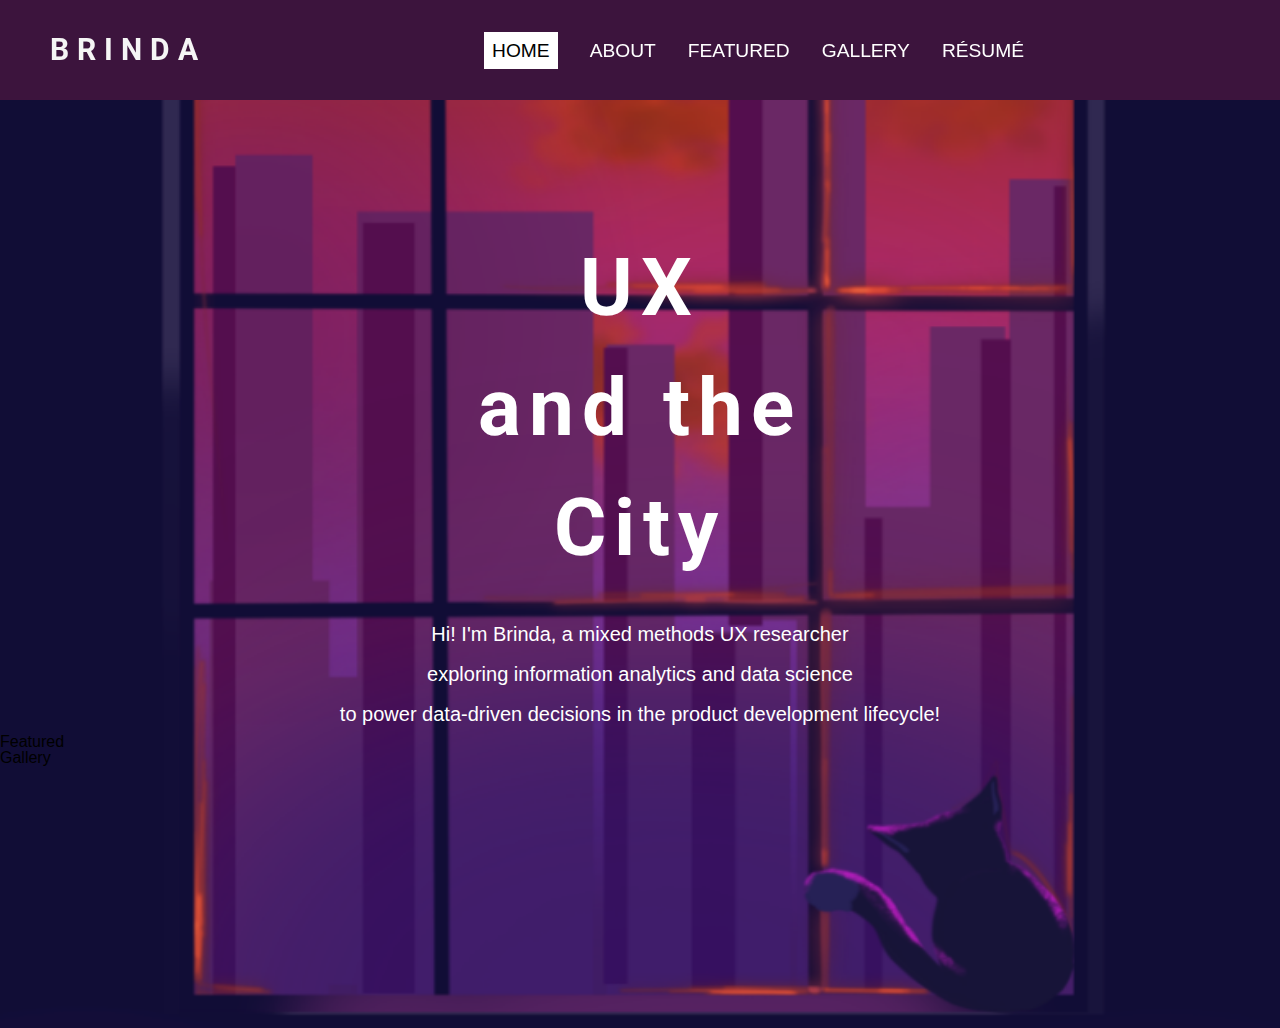
<file: index.html>
<!DOCTYPE html>
<html lang="en">
<head>
    <meta charset="UTF-8">
    <meta http-equiv="X-UA-Compatible" content="IE=edge">
    <meta name="viewport" content="width=device-width, initial-scale=1.0">
    <link rel="stylesheet" href="html5reset.css">
    <link rel="stylesheet" href="style.css">
    <link rel="preconnect" href="https://fonts.googleapis.com">
    <link rel="preconnect" href="https://fonts.gstatic.com" crossorigin>
    <link href="https://fonts.googleapis.com/css2?family=Poppins:wght@200;300;400;600&family=Roboto:wght@100;300;400;500&display=swap" rel="stylesheet">
    <title>Brinda Mehra</title>
</head>
<body>
    <header>
        <a href="#main" class="skip-nav-link">Skip to Main Content</a>
        <h1 class="logo">BRINDA</h1>
        <input type="checkbox" id="nav-toggle" class="nav-toggle">
        <nav>
            <ul>
                <li ><a href="index.html" class="active">Home</a></li>
                <li><a href="about.html">About</a></li>
                <li><a href="#">Featured</a></li>
                <li><a href="gallery.html">Gallery</a></li>
                <li><a href="#">Résumé</a></li>
            </ul>
        </nav>
        <label for="nav-toggle" class="nav-toggle-label">
           <span></span> 
        </label>
    </header>
    <main>
            <section class="indexbanner">
                <h1>UX <br> and the <br> City</h1>
                <p>Hi! I'm Brinda, a mixed methods UX researcher <br> exploring information analytics and data science <br> to power data-driven decisions in the product development lifecycle!</p>
                <div class="button">
                    <div>Featured</div>
                    <div>Gallery</div>
                </div>
            </section>
    </main>
</body>
</html>
</file>
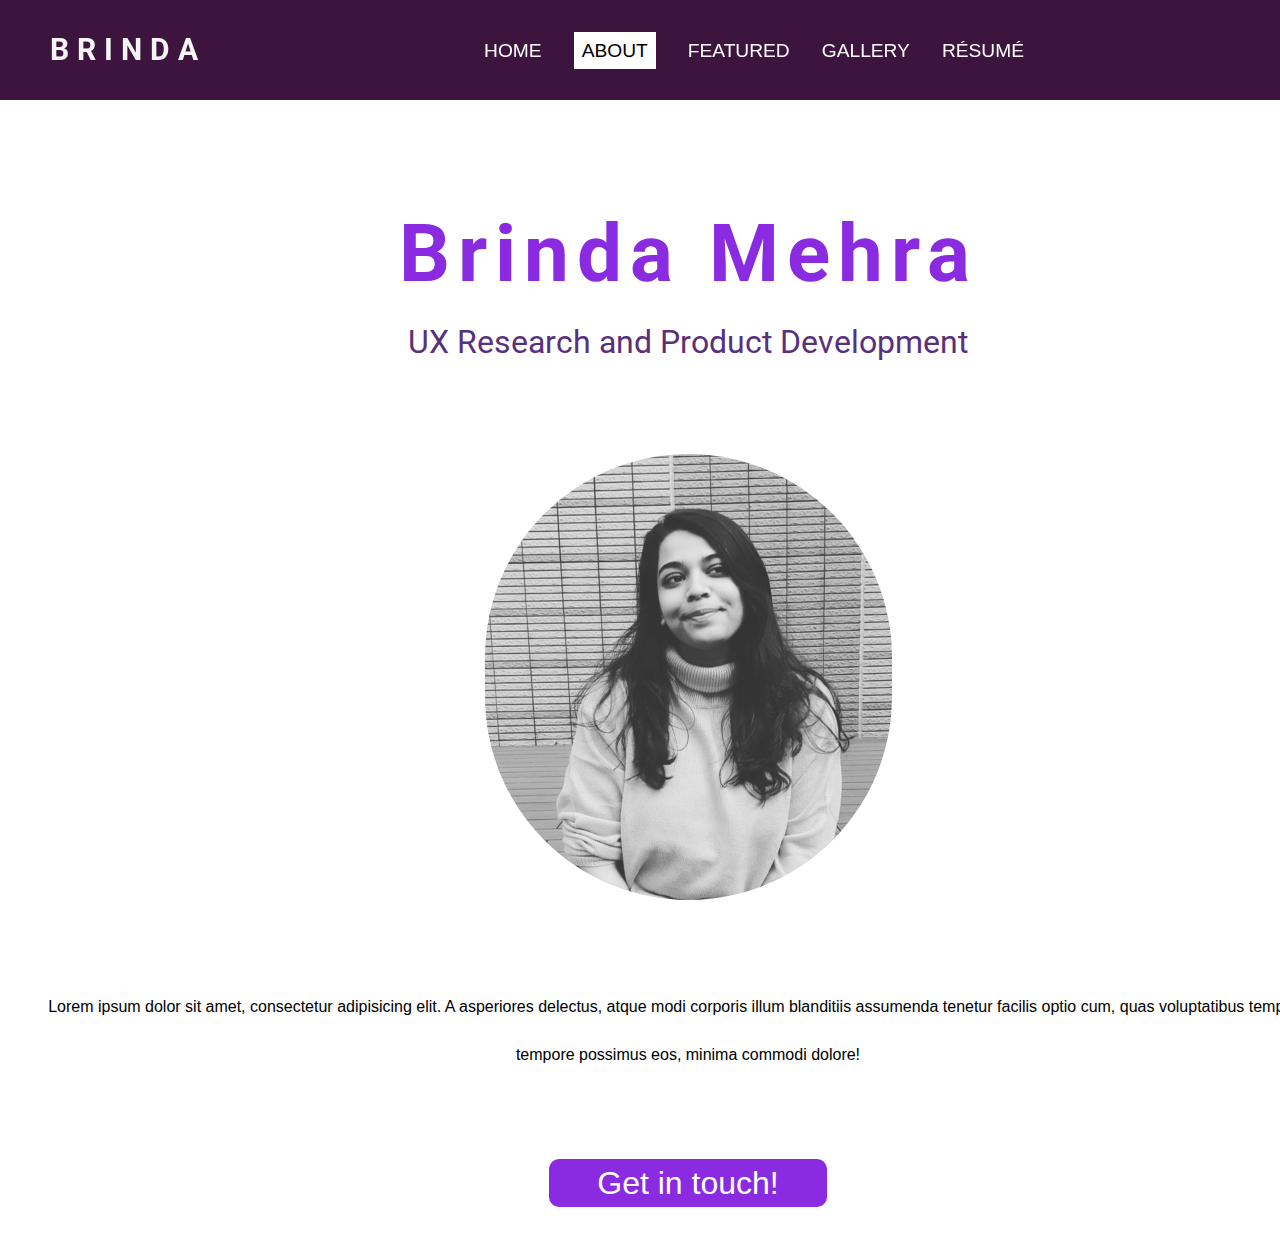
<file: about.html>
<!DOCTYPE html>
<html lang="en">
<head>
    <meta charset="UTF-8">
    <meta http-equiv="X-UA-Compatible" content="IE=edge">
    <meta name="viewport" content="width=device-width, initial-scale=1.0">
    <link rel="stylesheet" href="html5reset.css">
    <link rel="stylesheet" href="style.css">
    <link rel="preconnect" href="https://fonts.googleapis.com">
    <link rel="preconnect" href="https://fonts.gstatic.com" crossorigin>
    <link href="https://fonts.googleapis.com/css2?family=Poppins:wght@200;300;400;600&family=Roboto:wght@100;300;400;500&display=swap" rel="stylesheet">
    <title>Brinda Mehra</title>
</head>
    <header>
        <a href="#main" class="skip-nav-link">Skip to Main Content</a>
        <h1 class="logo">BRINDA</h1>
        <input type="checkbox" id="nav-toggle" class="nav-toggle">
        <nav>
            <ul>
                <li><a href="index.html">Home</a></li>
                <li><a href="about.html" class="active">About</a></li>
                <li><a href="#">Featured</a></li>
                <li><a href="gallery.html">Gallery</a></li>
                <li><a href="#">Résumé</a></li>
            </ul>
        </nav>
        <label for="nav-toggle" class="nav-toggle-label">
           <span></span> 
        </label>
    </header>
    <main class="main">
        <div class="container2">
            <h1>Brinda Mehra</h1>
            <h2>UX Research and Product Development</h2>
            <div class="headshot">
                <img src="images/brinda.jpeg" alt="Brinda Headshot">
            </div>
            <p>Lorem ipsum dolor sit amet, consectetur adipisicing elit. A asperiores delectus, atque modi corporis illum blanditiis assumenda tenetur facilis optio cum, quas voluptatibus temporibus tempore possimus eos, minima commodi dolore!</p>
            <a href="#" class="btn">Get in touch!</a>
        </div>

    </main>
</body>
</html>
</file>
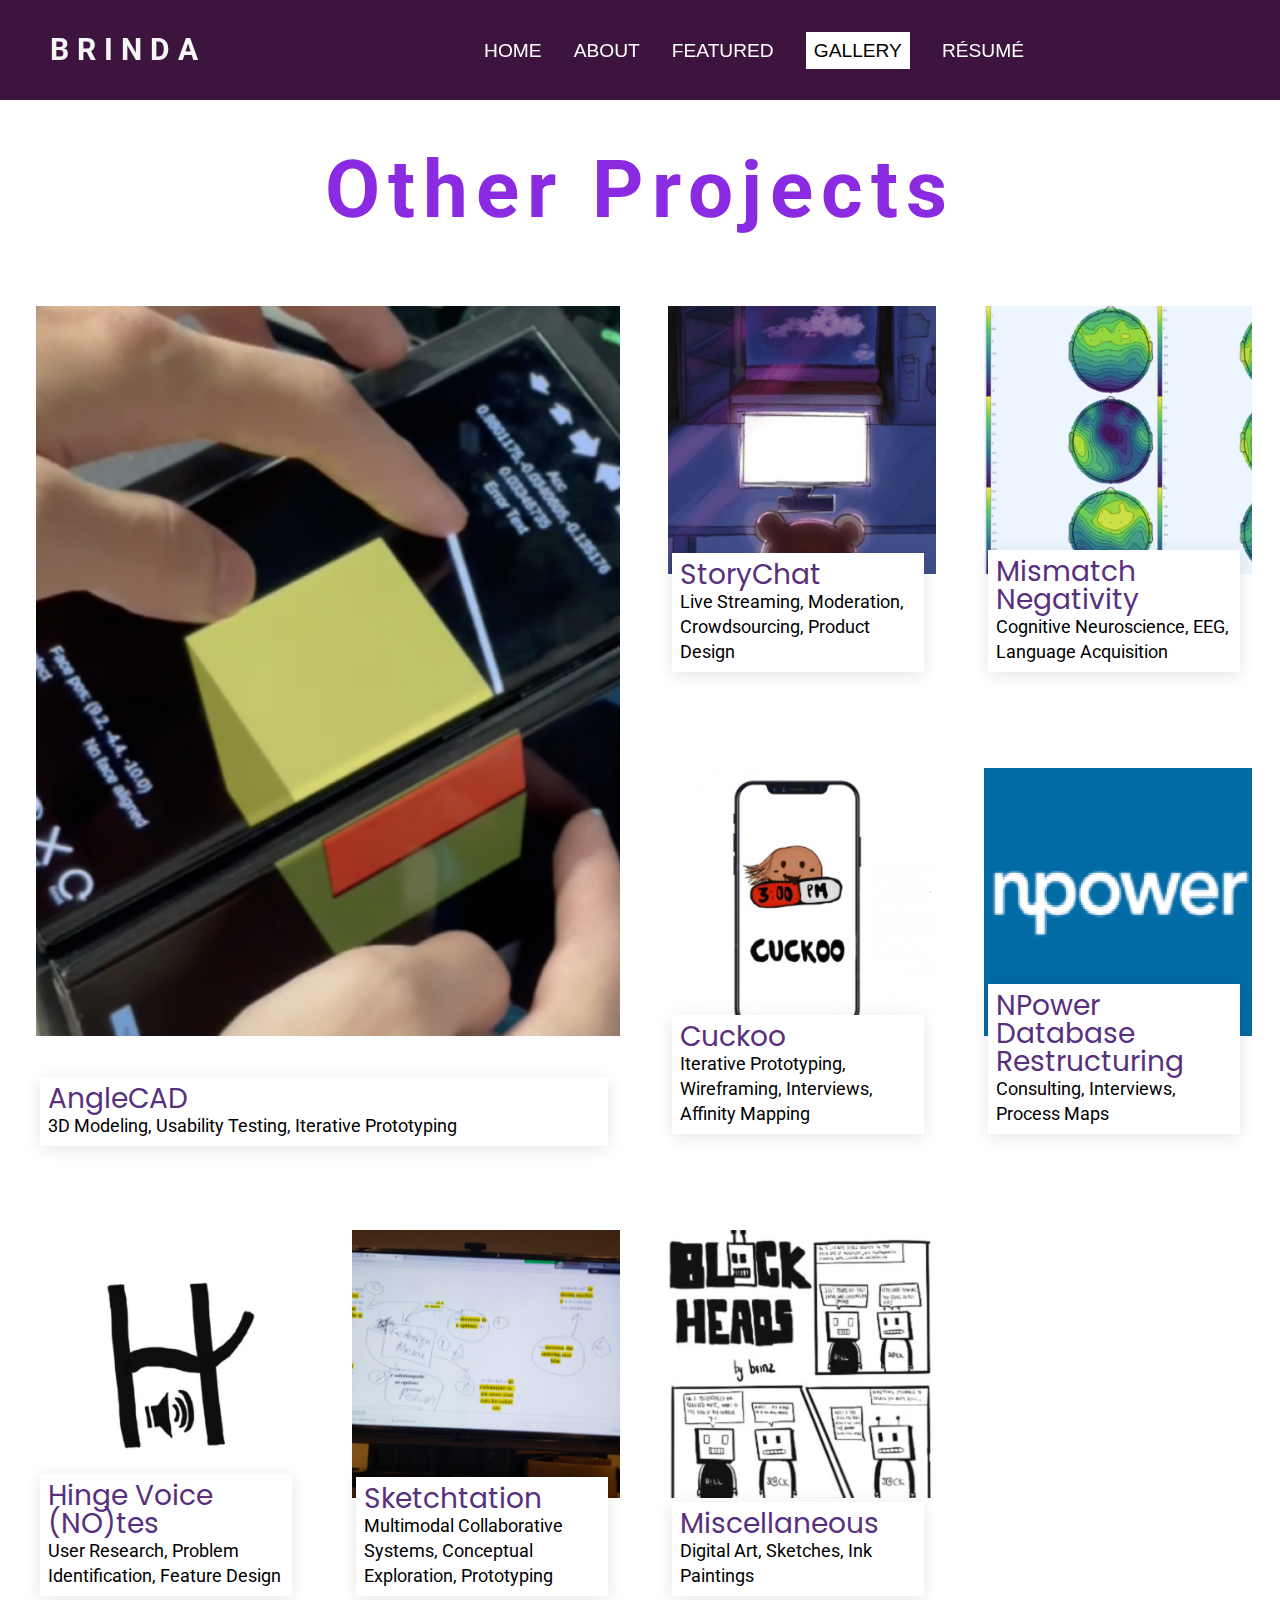
<file: gallery.html>
<!DOCTYPE html>
<html lang="en">
<head>
    <meta charset="UTF-8">
    <meta http-equiv="X-UA-Compatible" content="IE=edge">
    <meta name="viewport" content="width=device-width, initial-scale=1.0">
    <link rel="stylesheet" href="html5reset.css">
    <link rel="stylesheet" href="style.css">
    <link rel="preconnect" href="https://fonts.googleapis.com">
    <link rel="preconnect" href="https://fonts.gstatic.com" crossorigin>
    <link href="https://fonts.googleapis.com/css2?family=Poppins:wght@200;300;400;600&family=Roboto:wght@100;300;400;500&display=swap" rel="stylesheet">
    <title>Brinda Mehra</title>
</head>
    <header>
        <a href="#main" class="skip-nav-link">Skip to Main Content</a>
        <h1 class="logo">BRINDA</h1>
        <input type="checkbox" id="nav-toggle" class="nav-toggle">
        <nav>
            <ul>
                <li><a href="index.html">Home</a></li>
                <li><a href="about.html">About</a></li>
                <li><a href="#">Featured</a></li>
                <li><a href="gallery.html" class="active">Gallery</a></li>
                <li><a href="#">Résumé</a></li>
            </ul>
        </nav>
        <label for="nav-toggle" class="nav-toggle-label">
           <span></span> 
        </label>
    </header>
    <main class="main">
        <section class="galtitle">
            <h1>Other Projects</h1>
        </section>
        <div class="container">
            <div class="project-grid">
                <div class="card stacked featured">
                    <img src="images/angleCAD.jpg" alt="3D Modelling Software" class="card__img">
                    <div class="card__content">
                        <h2 class="card__title">AngleCAD</h2>
                        <p class="keyword">3D Modeling, Usability Testing, Iterative Prototyping</p>
                    </div>
                </div>
                <div class="card stacked">
                    <img src="images/storychat.jpg" alt="Crowdsourcing Moderation" class="card__img">
                    <div class="card__content">
                        <h2 class="card__title">StoryChat</h2>
                        <p class="keyword"> Live Streaming, Moderation, Crowdsourcing, Product Design</p>
                    </div>
                </div>
                <div class="card stacked">
                    <img src="images/mismatch.jpg" alt="EEG Brain Scans" class="card__img">
                    <div class="card__content">
                        <h2 class="card__title">Mismatch Negativity</h2>
                        <p class="keyword">Cognitive Neuroscience, EEG, Language Acquisition</p>
                    </div>
                </div>
                <div class="card stacked">
                    <img src="images/cuckoo.jpg" alt="Medical Adherence App" class="card__img">
                    <div class="card__content">
                        <h2 class="card__title">Cuckoo</h2>
                        <p class="keyword">Iterative Prototyping, Wireframing, Interviews, Affinity Mapping</p>
                    </div>
                </div>
                <div class="card stacked">
                    <img src="images/NPower 1.jpg" alt="NPower Logo" class="card__img">
                    <div class="card__content">
                        <h2 class="card__title">NPower Database Restructuring</h2>
                        <p class="keyword">Consulting, Interviews, Process Maps</p>
                    </div>
                </div>
                <div class="card stacked">
                    <img src="images/hingeredesign (1).jpg" alt="Hinge Logo" class="card__img">
                    <div class="card__content">
                        <h2 class="card__title">Hinge Voice (NO)tes</h2>
                        <p class="keyword">User Research, Problem Identification, Feature Design</p>
                    </div>
                </div>
                <div class="card stacked">
                    <img src="images/sketchtation.jpg" alt="Speech and Drawing Mindmapper" class="card__img">
                    <div class="card__content">
                        <h2 class="card__title">Sketchtation</h2>
                        <p class="keyword">Multimodal Collaborative Systems, Conceptual Exploration, Prototyping</p>
                    </div>
                </div>
                <div class="card stacked">
                    <img src="images/misc.jpg" alt="Drawings and Artwork" class="card__img">
                    <div class="card__content">
                        <h2 class="card__title">Miscellaneous</h2>
                        <p class="keyword">Digital Art, Sketches, Ink Paintings</p>
                    </div>
                </div>
            </div>


        </div>
    </main>
</body>
</html>
</file>
<file: style.css>
*{
    font-family: 'Roboto', 'Poppins';
}


html{
    scroll-behavior: smooth;
}

*{
    font-family: 'Gill Sans', 'Gill Sans MT', Calibri, 'Trebuchet MS', sans-serif;
}

:root{
    --background: rgba(49, 7, 51, 0.95); 
}


main{
    padding-top: 100px;
}

.skip-nav-link {
    position: absolute;
    transform: translateY(-120%);
}

.skip-nav-link:focus {
    transform: translateY(0);
    color: whitesmoke;
}

header {
    background:var(--background);
    text-align: center;
    position:fixed;
    z-index: 999;
    width: 100%;
}

.logo {
    color: whitesmoke;
    margin: 15px;
    padding: 20px;
    font-size: 1.9rem;
}

.nav-toggle {
    display: none;
}

.nav-toggle-label {
    position: absolute;
    top:0; 
    left: 0;
    margin-left: 1em;
    height: 100%;
    display: flex;
    align-items: center;
}

.nav-toggle-label span, 
.nav-toggle-label span::before, 
.nav-toggle-label span::after {
    display: block;
    background-color: #fff;
    height: 2px;
    width: 2em;
    border-radius: 2px;
    position: relative;

}

.nav-toggle-label span::before, 
.nav-toggle-label span::after {
    content: '';
    position: absolute;
}

.nav-toggle-label span::before{
    bottom: 7px;
}

.nav-toggle-label span::after{
    top: 7px;
}

nav{
    position: absolute;
    text-align: left;
    top: 100%;
    left: 0;
    background:var(--background);
    width: 100%; 
    transform:scale(1, 0);
    transform-origin: top;
    transition: transform 400ms ease-in-out;
}

nav ul {
    margin:0; 
    padding: 0;
    list-style: none;
}

nav li {
    margin-bottom: 1em;
    margin-left: 1em;
}

nav a {
    color: white;
    font-size: 1.2rem;
    text-decoration: none;
    text-transform: uppercase;
    opacity: 0;
    transition: opacity 250ms ease-in-out 250ms;
}

nav a:hover{
    color: rgb(34, 124, 122);
}


.nav-toggle:checked ~ nav {
    transform: scale(1,1);
}

.nav-toggle:checked ~nav a {
    opacity: 1;
    transition: opacity 10ms ease-in-out;
}





@media screen and (min-width: 800px) {

    .nav-toggle-label{
        display: none;
    }

    header {
        display: grid;
        grid-template-columns: 1fr auto minmax(600px, 3fr) 1fr;
    }

    .logo{
        grid-column: 1/ span 1;
    }

    nav {
        position: relative;
        text-align: left;
        transition: none;
        transform: scale(1,1);
        background: none;;
        top: initial;
        left: initial;
        grid-column: 3/ 4;
        display: flex;
        justify-content: flex-end;
        align-items: center;
    }

    nav ul {
        display: flex;
    
    }

    nav li {
        margin-left: 2em;
        margin-bottom: 0;
    }

    nav a {
        opacity: 1;
        position:relative;
    }

    nav a::before{
        content:'';
        display: block;
        height: 5px;
        background: rgb(255, 255, 255);
        position: absolute;
        top: -.75em;
        left: 0; 
        right: 0;
        transform: scale(0, 1);
        transition: transform ease-in-out 250ms;
    }

    nav a:hover::before {
        transform: scale(1,1);
      }

    nav a:active{
        background: rgb(255, 255, 255);
    }

    li a.active{
        background: rgb(255, 255, 255);
        color: rgb(0, 0, 0);
        padding: 8px;
    }
 
    }

/* INDEX PAGE */

.indexbanner {
    width: 100%;
    height: calc(100vh - 100px);
    background-image: url('images/backgroundhero.png');
    background-repeat: no-repeat;
    background-position: center;
    background-size: cover;
    padding-top: 10%;
}



.indexbanner h1 {
    color: white;
    font-size: 3em;
    font-weight: bold;
    text-align: center;
    text-shadow: 2px 2px rgb(194, 196, 70) 8px;
    line-height: 70px;
    margin-bottom: 5%;

}

.indexbanner p {
    color: white;
    font-size: 20px;
    text-align: center;
    line-height: 40px;
    text-align: center;
    margin: 0 1%;
}



@media  screen and (min-width:800px) {

    .indexbanner h1 {
        font-size: 5em;
        line-height: 1.5em;
    }

    .indexbanner h1 {
        margin-bottom: 2%;
    }


}

/* ABOUT PAGE */

.container2 {
    width: 100%;
    margin: 0 auto;
    padding: 0 3rem;
    margin-top: 4rem;
    text-align: center;

}

h1 {
     color: blueviolet;
     font-size: 5rem;
     font-weight: 700;
     letter-spacing: 8px;
     margin-bottom: 2rem;
     font-family: Roboto;
}

h2 {
    color: rgb(88, 48, 125);
    font-family: Roboto;
    font-size: 2rem; 
    font-weight: 400;
}

.headshot{
    margin-top: 6rem;
    margin-bottom: 5rem;
}

.headshot img {
    border-radius: 250px;
    text-align: center;
}

.headshot img:hover {
    background: black;
    opacity: 0.3;
}

p {
    font-size: 1rem;
    color: black;
    line-height: 3rem;
    margin-bottom: 5rem;
}

.btn {
    display: inline-block;
    padding: 0.5rem 3rem;
    margin-bottom: 3rem;
    background-color: blueviolet;
    font-size: 2rem;
    text-decoration: none;
    color: white;
    border-radius: 10px;
    transition: background 0.5s;
}

.btn:hover {
    background: rgba(165, 90, 236, 0.742);
}





/* PROJECTS GALLERY */

.main {
    padding-top: 150px;
}

.galtitle{
    font-size: 75px;
    text-align: center;
    padding-bottom: 40px;
}

.container {
    max-width: 100rem;
    margin-inline: auto;
    padding-inline: 2rem;
}

.stacked {
    display: grid;
}

.stacked > * {
    grid-column: 1 / 2;
    grid-row:1 / 2
}

.project-grid {
    display: grid;
    gap: 3rem;
    grid-template-columns: repeat(auto-fit, minmax(15rem, 1fr));
}


.card {
    aspect-ratio: 1/ 1.5;
}

.card:hover {
    color: rgb(12, 3, 21);
    cursor: pointer;
}



.card__content{
    background: white;
    align-self: end;
    margin: .5rem .5rem 2rem;
    padding: .5rem;
    box-shadow: 0 .2rem 1rem rgb(0 0 0 / .1);
}

.card__content h2 {
    font-size: 28px;
    font-family: 'Poppins';
}

.card__content h2:hover {
    color: rgb(152, 75, 228);
    cursor: pointer;
}

.card__content p {
    font-size: 18px;
    font-family: 'Roboto';
    margin: 0;
    line-height: 25px;
}


.card__img{
    width: 100%;
    aspect-ratio: 1/1;
    object-fit:cover;
    padding: 2px;
    margin: 2px;
}

.card__img:hover {
    color: black;
    opacity: 0.3;
}

@media (min-width: 40em) {

    .card.featured {
        grid-row: span 2; 
        grid-column: span 2;
    }
    
    .card.featured .card__img {
        aspect-ratio: 1 / 1.25;
    }

}
</file>
